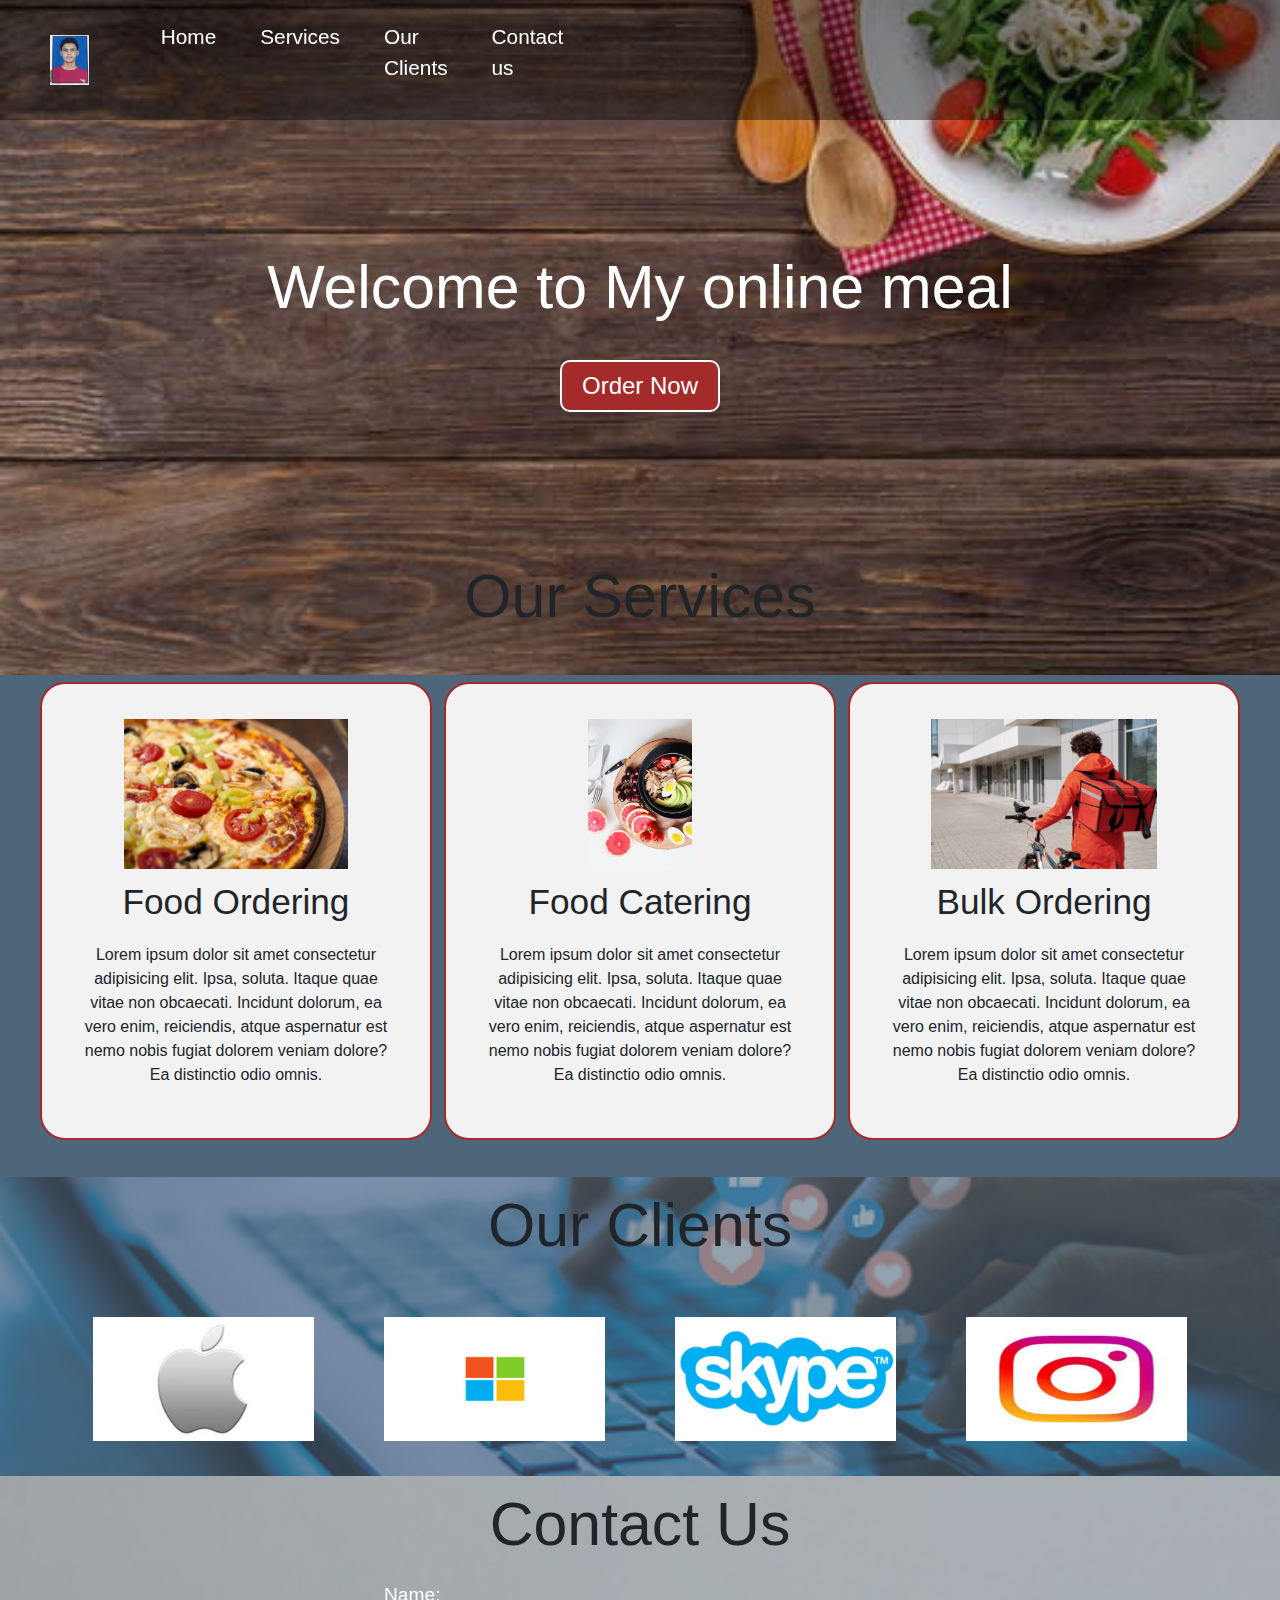
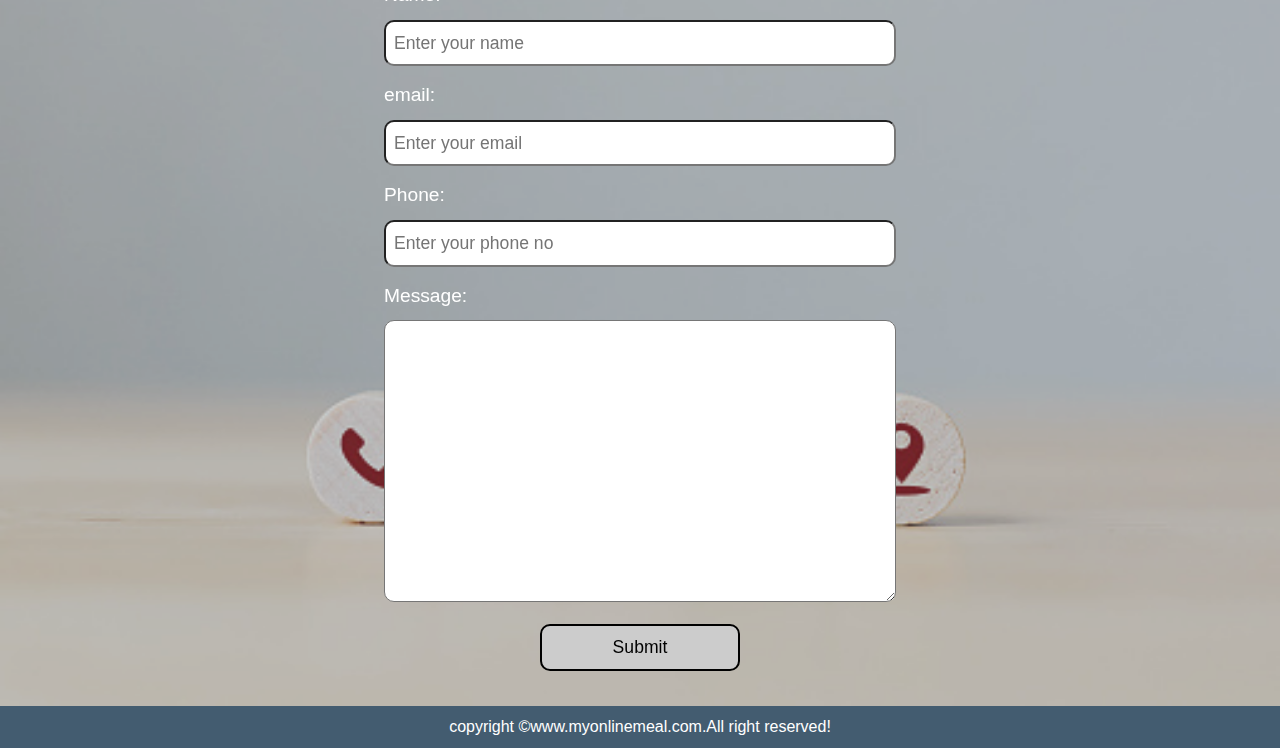
<file: index.html>
<!DOCTYPE html>
<html lang="en">
<html>
    <head>
        <meta charset="UTF-8">
        <meta name="viewport" content="width=device-width,initial-scale=1.0">
        <meta http-equiv="X-UA-compatible" content="ie=edge">
        <link rel="stylesheet" href="fontawesome.min.css" />
        <link rel="stylesheet" href="bootstrap.min.css">
        <link rel="stylesheet" href="style.css">
        <link rel="stylesheet" media="screen and (max-width:1220px)" href="phone.css">
        
        <!-- https://getbootstrap.com/ -->
        <title>
            Best online food delivery
        </title>
    </head>
    <body>
        <nav id="navbar">
            <div id="logo">
                <img src="img/logo.jpg" alt="myonlinemeal.com">
            </div>

            <ul>
                <li class="item"><a href="#home">Home</a></li>
                <li class="item"><a href="#services-container">Services</a></li>
                <li class="item"><a href="#client-section">Our Clients</a></li>
                <li class="item"><a href="#contact">Contact us</a></li>
            </ul>
            <ul class="navbar-nav">
                <li class="nav-item">
                    <a class="nav-link d-block" href="login.html">
                         <b>Login</b>
                    </a>
                </li>
            </ul>
        </nav>

        <section id="home">
            <h1 class="h-primary">Welcome to My online meal</h1>
            <button class="btn">Order Now</button>
        </section>

        <section id="services-container">
            <h1 class="h-primary center">Our Services</h1>
            <div id="services"> 
                <div class="box">
                    <img src="img/pizza.jpeg" alt="">
                    <h2 class="h-secondary center">Food Ordering</h2>
                    <p class="center">Lorem ipsum dolor sit amet consectetur adipisicing elit. Ipsa, soluta. Itaque quae vitae non obcaecati. Incidunt dolorum, ea vero enim, reiciendis, atque aspernatur est nemo nobis fugiat dolorem veniam dolore? Ea distinctio odio omnis.</p>
                </div>
                <div class="box">
                    <img src="img/dish.jpeg" alt="">
                    <h2 class="h-secondary center">Food Catering</h2>
                    <p class="center">Lorem ipsum dolor sit amet consectetur adipisicing elit. Ipsa, soluta. Itaque quae vitae non obcaecati. Incidunt dolorum, ea vero enim, reiciendis, atque aspernatur est nemo nobis fugiat dolorem veniam dolore? Ea distinctio odio omnis.</p>
                </div>
                <div class="box">
                    <img src="img/delivery.jpeg" alt="">
                    <h2 class="h-secondary center">Bulk Ordering</h2>
                    <p class="center">Lorem ipsum dolor sit amet consectetur adipisicing elit. Ipsa, soluta. Itaque quae vitae non obcaecati. Incidunt dolorum, ea vero enim, reiciendis, atque aspernatur est nemo nobis fugiat dolorem veniam dolore? Ea distinctio odio omnis.</p>
                </div>
            </div>  
        </section>

        <section id="client-section">
            <h1 class="h-primary center">Our Clients</h1>
            <div id="clients">
                <div class="client-item">
                    <img src="img/apple.jpg" alt="Our Client">
                </div>

                <div class="client-item">
                    <img src="img/microsoft.jpg"  alt="Our Client">
                </div>

                <div class="client-item">
                    <img src="img/skype.jpg" alt="Our Client">
                </div>

                <div class="client-item">
                    <img src="img/instagram.jpg" alt="Our Client">
                </div>
            </div>
        </section>

        <section id="contact">
            <h1 class="h-primary center">Contact Us</h1>
            <div id="contact-box">
                <form action="">
                    <div class="form-group">
                        <label for="name">Name:  </label>
                        <input type="text" name="name" id="name" placeholder="Enter your name">
                    </div>

                    <div class="form-group">
                        <label for="email">email:  </label>
                        <input type="email" name="email" id="email" placeholder="Enter your email">
                    </div>

                    <div class="form-group">
                        <label for="phone">Phone:  </label>
                        <input type="phone" name="phone" id="phone" placeholder="Enter your phone no" pattern="[1-9]{1}[0-9]{9}" maxlength="10">
                    </div>

                    <div class="form-group">
                        <label for="message">Message:  </label>
                        <textarea name="Message" id="message" cols="30" rows="10"></textarea>
                    </div>

                    <div class="submit">
                        <input type="submit" id="submit" value="Submit" style="width: 200px;">
                    </div>
                </form>
            </div>
        </section>

        <footer>
            <div class="center">
                copyright &copy;www.myonlinemeal.com.All right reserved!
            </div>
        </footer>
        <script>

        </script>
    </body>
</html>
</file>
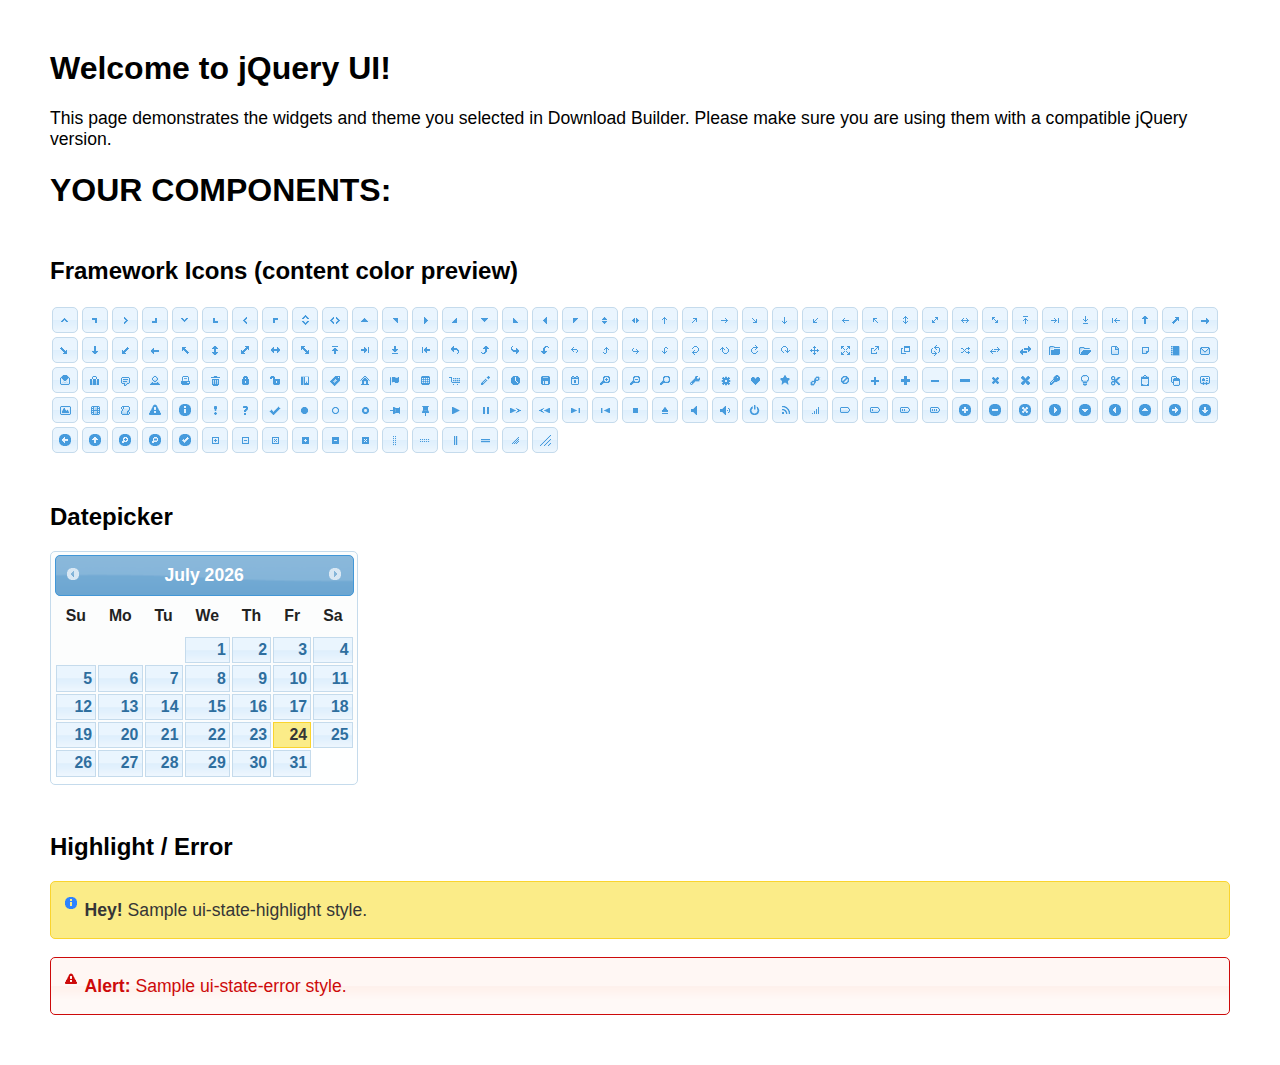
<file: jquery-ui-datepicker/index.html>
<!doctype html>
<html lang="us">
<head>
	<meta charset="utf-8">
	<title>jQuery UI Example Page</title>
	<link href="jquery-ui.css" rel="stylesheet">
	<style>
	body{
		font-family: "Trebuchet MS", sans-serif;
		margin: 50px;
	}
	.demoHeaders {
		margin-top: 2em;
	}
	#dialog-link {
		padding: .4em 1em .4em 20px;
		text-decoration: none;
		position: relative;
	}
	#dialog-link span.ui-icon {
		margin: 0 5px 0 0;
		position: absolute;
		left: .2em;
		top: 50%;
		margin-top: -8px;
	}
	#icons {
		margin: 0;
		padding: 0;
	}
	#icons li {
		margin: 2px;
		position: relative;
		padding: 4px 0;
		cursor: pointer;
		float: left;
		list-style: none;
	}
	#icons span.ui-icon {
		float: left;
		margin: 0 4px;
	}
	.fakewindowcontain .ui-widget-overlay {
		position: absolute;
	}
	select {
		width: 200px;
	}
	</style>
</head>
<body>

<h1>Welcome to jQuery UI!</h1>

<div class="ui-widget">
	<p>This page demonstrates the widgets and theme you selected in Download Builder. Please make sure you are using them with a compatible jQuery version.</p>
</div>

<h1>YOUR COMPONENTS:</h1>
















<h2 class="demoHeaders">Framework Icons (content color preview)</h2>
<ul id="icons" class="ui-widget ui-helper-clearfix">
	<li class="ui-state-default ui-corner-all" title=".ui-icon-caret-1-n"><span class="ui-icon ui-icon-caret-1-n"></span></li>
	<li class="ui-state-default ui-corner-all" title=".ui-icon-caret-1-ne"><span class="ui-icon ui-icon-caret-1-ne"></span></li>
	<li class="ui-state-default ui-corner-all" title=".ui-icon-caret-1-e"><span class="ui-icon ui-icon-caret-1-e"></span></li>
	<li class="ui-state-default ui-corner-all" title=".ui-icon-caret-1-se"><span class="ui-icon ui-icon-caret-1-se"></span></li>
	<li class="ui-state-default ui-corner-all" title=".ui-icon-caret-1-s"><span class="ui-icon ui-icon-caret-1-s"></span></li>
	<li class="ui-state-default ui-corner-all" title=".ui-icon-caret-1-sw"><span class="ui-icon ui-icon-caret-1-sw"></span></li>
	<li class="ui-state-default ui-corner-all" title=".ui-icon-caret-1-w"><span class="ui-icon ui-icon-caret-1-w"></span></li>
	<li class="ui-state-default ui-corner-all" title=".ui-icon-caret-1-nw"><span class="ui-icon ui-icon-caret-1-nw"></span></li>
	<li class="ui-state-default ui-corner-all" title=".ui-icon-caret-2-n-s"><span class="ui-icon ui-icon-caret-2-n-s"></span></li>
	<li class="ui-state-default ui-corner-all" title=".ui-icon-caret-2-e-w"><span class="ui-icon ui-icon-caret-2-e-w"></span></li>
	<li class="ui-state-default ui-corner-all" title=".ui-icon-triangle-1-n"><span class="ui-icon ui-icon-triangle-1-n"></span></li>
	<li class="ui-state-default ui-corner-all" title=".ui-icon-triangle-1-ne"><span class="ui-icon ui-icon-triangle-1-ne"></span></li>
	<li class="ui-state-default ui-corner-all" title=".ui-icon-triangle-1-e"><span class="ui-icon ui-icon-triangle-1-e"></span></li>
	<li class="ui-state-default ui-corner-all" title=".ui-icon-triangle-1-se"><span class="ui-icon ui-icon-triangle-1-se"></span></li>
	<li class="ui-state-default ui-corner-all" title=".ui-icon-triangle-1-s"><span class="ui-icon ui-icon-triangle-1-s"></span></li>
	<li class="ui-state-default ui-corner-all" title=".ui-icon-triangle-1-sw"><span class="ui-icon ui-icon-triangle-1-sw"></span></li>
	<li class="ui-state-default ui-corner-all" title=".ui-icon-triangle-1-w"><span class="ui-icon ui-icon-triangle-1-w"></span></li>
	<li class="ui-state-default ui-corner-all" title=".ui-icon-triangle-1-nw"><span class="ui-icon ui-icon-triangle-1-nw"></span></li>
	<li class="ui-state-default ui-corner-all" title=".ui-icon-triangle-2-n-s"><span class="ui-icon ui-icon-triangle-2-n-s"></span></li>
	<li class="ui-state-default ui-corner-all" title=".ui-icon-triangle-2-e-w"><span class="ui-icon ui-icon-triangle-2-e-w"></span></li>
	<li class="ui-state-default ui-corner-all" title=".ui-icon-arrow-1-n"><span class="ui-icon ui-icon-arrow-1-n"></span></li>
	<li class="ui-state-default ui-corner-all" title=".ui-icon-arrow-1-ne"><span class="ui-icon ui-icon-arrow-1-ne"></span></li>
	<li class="ui-state-default ui-corner-all" title=".ui-icon-arrow-1-e"><span class="ui-icon ui-icon-arrow-1-e"></span></li>
	<li class="ui-state-default ui-corner-all" title=".ui-icon-arrow-1-se"><span class="ui-icon ui-icon-arrow-1-se"></span></li>
	<li class="ui-state-default ui-corner-all" title=".ui-icon-arrow-1-s"><span class="ui-icon ui-icon-arrow-1-s"></span></li>
	<li class="ui-state-default ui-corner-all" title=".ui-icon-arrow-1-sw"><span class="ui-icon ui-icon-arrow-1-sw"></span></li>
	<li class="ui-state-default ui-corner-all" title=".ui-icon-arrow-1-w"><span class="ui-icon ui-icon-arrow-1-w"></span></li>
	<li class="ui-state-default ui-corner-all" title=".ui-icon-arrow-1-nw"><span class="ui-icon ui-icon-arrow-1-nw"></span></li>
	<li class="ui-state-default ui-corner-all" title=".ui-icon-arrow-2-n-s"><span class="ui-icon ui-icon-arrow-2-n-s"></span></li>
	<li class="ui-state-default ui-corner-all" title=".ui-icon-arrow-2-ne-sw"><span class="ui-icon ui-icon-arrow-2-ne-sw"></span></li>
	<li class="ui-state-default ui-corner-all" title=".ui-icon-arrow-2-e-w"><span class="ui-icon ui-icon-arrow-2-e-w"></span></li>
	<li class="ui-state-default ui-corner-all" title=".ui-icon-arrow-2-se-nw"><span class="ui-icon ui-icon-arrow-2-se-nw"></span></li>
	<li class="ui-state-default ui-corner-all" title=".ui-icon-arrowstop-1-n"><span class="ui-icon ui-icon-arrowstop-1-n"></span></li>
	<li class="ui-state-default ui-corner-all" title=".ui-icon-arrowstop-1-e"><span class="ui-icon ui-icon-arrowstop-1-e"></span></li>
	<li class="ui-state-default ui-corner-all" title=".ui-icon-arrowstop-1-s"><span class="ui-icon ui-icon-arrowstop-1-s"></span></li>
	<li class="ui-state-default ui-corner-all" title=".ui-icon-arrowstop-1-w"><span class="ui-icon ui-icon-arrowstop-1-w"></span></li>
	<li class="ui-state-default ui-corner-all" title=".ui-icon-arrowthick-1-n"><span class="ui-icon ui-icon-arrowthick-1-n"></span></li>
	<li class="ui-state-default ui-corner-all" title=".ui-icon-arrowthick-1-ne"><span class="ui-icon ui-icon-arrowthick-1-ne"></span></li>
	<li class="ui-state-default ui-corner-all" title=".ui-icon-arrowthick-1-e"><span class="ui-icon ui-icon-arrowthick-1-e"></span></li>
	<li class="ui-state-default ui-corner-all" title=".ui-icon-arrowthick-1-se"><span class="ui-icon ui-icon-arrowthick-1-se"></span></li>
	<li class="ui-state-default ui-corner-all" title=".ui-icon-arrowthick-1-s"><span class="ui-icon ui-icon-arrowthick-1-s"></span></li>
	<li class="ui-state-default ui-corner-all" title=".ui-icon-arrowthick-1-sw"><span class="ui-icon ui-icon-arrowthick-1-sw"></span></li>
	<li class="ui-state-default ui-corner-all" title=".ui-icon-arrowthick-1-w"><span class="ui-icon ui-icon-arrowthick-1-w"></span></li>
	<li class="ui-state-default ui-corner-all" title=".ui-icon-arrowthick-1-nw"><span class="ui-icon ui-icon-arrowthick-1-nw"></span></li>
	<li class="ui-state-default ui-corner-all" title=".ui-icon-arrowthick-2-n-s"><span class="ui-icon ui-icon-arrowthick-2-n-s"></span></li>
	<li class="ui-state-default ui-corner-all" title=".ui-icon-arrowthick-2-ne-sw"><span class="ui-icon ui-icon-arrowthick-2-ne-sw"></span></li>
	<li class="ui-state-default ui-corner-all" title=".ui-icon-arrowthick-2-e-w"><span class="ui-icon ui-icon-arrowthick-2-e-w"></span></li>
	<li class="ui-state-default ui-corner-all" title=".ui-icon-arrowthick-2-se-nw"><span class="ui-icon ui-icon-arrowthick-2-se-nw"></span></li>
	<li class="ui-state-default ui-corner-all" title=".ui-icon-arrowthickstop-1-n"><span class="ui-icon ui-icon-arrowthickstop-1-n"></span></li>
	<li class="ui-state-default ui-corner-all" title=".ui-icon-arrowthickstop-1-e"><span class="ui-icon ui-icon-arrowthickstop-1-e"></span></li>
	<li class="ui-state-default ui-corner-all" title=".ui-icon-arrowthickstop-1-s"><span class="ui-icon ui-icon-arrowthickstop-1-s"></span></li>
	<li class="ui-state-default ui-corner-all" title=".ui-icon-arrowthickstop-1-w"><span class="ui-icon ui-icon-arrowthickstop-1-w"></span></li>
	<li class="ui-state-default ui-corner-all" title=".ui-icon-arrowreturnthick-1-w"><span class="ui-icon ui-icon-arrowreturnthick-1-w"></span></li>
	<li class="ui-state-default ui-corner-all" title=".ui-icon-arrowreturnthick-1-n"><span class="ui-icon ui-icon-arrowreturnthick-1-n"></span></li>
	<li class="ui-state-default ui-corner-all" title=".ui-icon-arrowreturnthick-1-e"><span class="ui-icon ui-icon-arrowreturnthick-1-e"></span></li>
	<li class="ui-state-default ui-corner-all" title=".ui-icon-arrowreturnthick-1-s"><span class="ui-icon ui-icon-arrowreturnthick-1-s"></span></li>
	<li class="ui-state-default ui-corner-all" title=".ui-icon-arrowreturn-1-w"><span class="ui-icon ui-icon-arrowreturn-1-w"></span></li>
	<li class="ui-state-default ui-corner-all" title=".ui-icon-arrowreturn-1-n"><span class="ui-icon ui-icon-arrowreturn-1-n"></span></li>
	<li class="ui-state-default ui-corner-all" title=".ui-icon-arrowreturn-1-e"><span class="ui-icon ui-icon-arrowreturn-1-e"></span></li>
	<li class="ui-state-default ui-corner-all" title=".ui-icon-arrowreturn-1-s"><span class="ui-icon ui-icon-arrowreturn-1-s"></span></li>
	<li class="ui-state-default ui-corner-all" title=".ui-icon-arrowrefresh-1-w"><span class="ui-icon ui-icon-arrowrefresh-1-w"></span></li>
	<li class="ui-state-default ui-corner-all" title=".ui-icon-arrowrefresh-1-n"><span class="ui-icon ui-icon-arrowrefresh-1-n"></span></li>
	<li class="ui-state-default ui-corner-all" title=".ui-icon-arrowrefresh-1-e"><span class="ui-icon ui-icon-arrowrefresh-1-e"></span></li>
	<li class="ui-state-default ui-corner-all" title=".ui-icon-arrowrefresh-1-s"><span class="ui-icon ui-icon-arrowrefresh-1-s"></span></li>
	<li class="ui-state-default ui-corner-all" title=".ui-icon-arrow-4"><span class="ui-icon ui-icon-arrow-4"></span></li>
	<li class="ui-state-default ui-corner-all" title=".ui-icon-arrow-4-diag"><span class="ui-icon ui-icon-arrow-4-diag"></span></li>
	<li class="ui-state-default ui-corner-all" title=".ui-icon-extlink"><span class="ui-icon ui-icon-extlink"></span></li>
	<li class="ui-state-default ui-corner-all" title=".ui-icon-newwin"><span class="ui-icon ui-icon-newwin"></span></li>
	<li class="ui-state-default ui-corner-all" title=".ui-icon-refresh"><span class="ui-icon ui-icon-refresh"></span></li>
	<li class="ui-state-default ui-corner-all" title=".ui-icon-shuffle"><span class="ui-icon ui-icon-shuffle"></span></li>
	<li class="ui-state-default ui-corner-all" title=".ui-icon-transfer-e-w"><span class="ui-icon ui-icon-transfer-e-w"></span></li>
	<li class="ui-state-default ui-corner-all" title=".ui-icon-transferthick-e-w"><span class="ui-icon ui-icon-transferthick-e-w"></span></li>
	<li class="ui-state-default ui-corner-all" title=".ui-icon-folder-collapsed"><span class="ui-icon ui-icon-folder-collapsed"></span></li>
	<li class="ui-state-default ui-corner-all" title=".ui-icon-folder-open"><span class="ui-icon ui-icon-folder-open"></span></li>
	<li class="ui-state-default ui-corner-all" title=".ui-icon-document"><span class="ui-icon ui-icon-document"></span></li>
	<li class="ui-state-default ui-corner-all" title=".ui-icon-document-b"><span class="ui-icon ui-icon-document-b"></span></li>
	<li class="ui-state-default ui-corner-all" title=".ui-icon-note"><span class="ui-icon ui-icon-note"></span></li>
	<li class="ui-state-default ui-corner-all" title=".ui-icon-mail-closed"><span class="ui-icon ui-icon-mail-closed"></span></li>
	<li class="ui-state-default ui-corner-all" title=".ui-icon-mail-open"><span class="ui-icon ui-icon-mail-open"></span></li>
	<li class="ui-state-default ui-corner-all" title=".ui-icon-suitcase"><span class="ui-icon ui-icon-suitcase"></span></li>
	<li class="ui-state-default ui-corner-all" title=".ui-icon-comment"><span class="ui-icon ui-icon-comment"></span></li>
	<li class="ui-state-default ui-corner-all" title=".ui-icon-person"><span class="ui-icon ui-icon-person"></span></li>
	<li class="ui-state-default ui-corner-all" title=".ui-icon-print"><span class="ui-icon ui-icon-print"></span></li>
	<li class="ui-state-default ui-corner-all" title=".ui-icon-trash"><span class="ui-icon ui-icon-trash"></span></li>
	<li class="ui-state-default ui-corner-all" title=".ui-icon-locked"><span class="ui-icon ui-icon-locked"></span></li>
	<li class="ui-state-default ui-corner-all" title=".ui-icon-unlocked"><span class="ui-icon ui-icon-unlocked"></span></li>
	<li class="ui-state-default ui-corner-all" title=".ui-icon-bookmark"><span class="ui-icon ui-icon-bookmark"></span></li>
	<li class="ui-state-default ui-corner-all" title=".ui-icon-tag"><span class="ui-icon ui-icon-tag"></span></li>
	<li class="ui-state-default ui-corner-all" title=".ui-icon-home"><span class="ui-icon ui-icon-home"></span></li>
	<li class="ui-state-default ui-corner-all" title=".ui-icon-flag"><span class="ui-icon ui-icon-flag"></span></li>
	<li class="ui-state-default ui-corner-all" title=".ui-icon-calculator"><span class="ui-icon ui-icon-calculator"></span></li>
	<li class="ui-state-default ui-corner-all" title=".ui-icon-cart"><span class="ui-icon ui-icon-cart"></span></li>
	<li class="ui-state-default ui-corner-all" title=".ui-icon-pencil"><span class="ui-icon ui-icon-pencil"></span></li>
	<li class="ui-state-default ui-corner-all" title=".ui-icon-clock"><span class="ui-icon ui-icon-clock"></span></li>
	<li class="ui-state-default ui-corner-all" title=".ui-icon-disk"><span class="ui-icon ui-icon-disk"></span></li>
	<li class="ui-state-default ui-corner-all" title=".ui-icon-calendar"><span class="ui-icon ui-icon-calendar"></span></li>
	<li class="ui-state-default ui-corner-all" title=".ui-icon-zoomin"><span class="ui-icon ui-icon-zoomin"></span></li>
	<li class="ui-state-default ui-corner-all" title=".ui-icon-zoomout"><span class="ui-icon ui-icon-zoomout"></span></li>
	<li class="ui-state-default ui-corner-all" title=".ui-icon-search"><span class="ui-icon ui-icon-search"></span></li>
	<li class="ui-state-default ui-corner-all" title=".ui-icon-wrench"><span class="ui-icon ui-icon-wrench"></span></li>
	<li class="ui-state-default ui-corner-all" title=".ui-icon-gear"><span class="ui-icon ui-icon-gear"></span></li>
	<li class="ui-state-default ui-corner-all" title=".ui-icon-heart"><span class="ui-icon ui-icon-heart"></span></li>
	<li class="ui-state-default ui-corner-all" title=".ui-icon-star"><span class="ui-icon ui-icon-star"></span></li>
	<li class="ui-state-default ui-corner-all" title=".ui-icon-link"><span class="ui-icon ui-icon-link"></span></li>
	<li class="ui-state-default ui-corner-all" title=".ui-icon-cancel"><span class="ui-icon ui-icon-cancel"></span></li>
	<li class="ui-state-default ui-corner-all" title=".ui-icon-plus"><span class="ui-icon ui-icon-plus"></span></li>
	<li class="ui-state-default ui-corner-all" title=".ui-icon-plusthick"><span class="ui-icon ui-icon-plusthick"></span></li>
	<li class="ui-state-default ui-corner-all" title=".ui-icon-minus"><span class="ui-icon ui-icon-minus"></span></li>
	<li class="ui-state-default ui-corner-all" title=".ui-icon-minusthick"><span class="ui-icon ui-icon-minusthick"></span></li>
	<li class="ui-state-default ui-corner-all" title=".ui-icon-close"><span class="ui-icon ui-icon-close"></span></li>
	<li class="ui-state-default ui-corner-all" title=".ui-icon-closethick"><span class="ui-icon ui-icon-closethick"></span></li>
	<li class="ui-state-default ui-corner-all" title=".ui-icon-key"><span class="ui-icon ui-icon-key"></span></li>
	<li class="ui-state-default ui-corner-all" title=".ui-icon-lightbulb"><span class="ui-icon ui-icon-lightbulb"></span></li>
	<li class="ui-state-default ui-corner-all" title=".ui-icon-scissors"><span class="ui-icon ui-icon-scissors"></span></li>
	<li class="ui-state-default ui-corner-all" title=".ui-icon-clipboard"><span class="ui-icon ui-icon-clipboard"></span></li>
	<li class="ui-state-default ui-corner-all" title=".ui-icon-copy"><span class="ui-icon ui-icon-copy"></span></li>
	<li class="ui-state-default ui-corner-all" title=".ui-icon-contact"><span class="ui-icon ui-icon-contact"></span></li>
	<li class="ui-state-default ui-corner-all" title=".ui-icon-image"><span class="ui-icon ui-icon-image"></span></li>
	<li class="ui-state-default ui-corner-all" title=".ui-icon-video"><span class="ui-icon ui-icon-video"></span></li>
	<li class="ui-state-default ui-corner-all" title=".ui-icon-script"><span class="ui-icon ui-icon-script"></span></li>
	<li class="ui-state-default ui-corner-all" title=".ui-icon-alert"><span class="ui-icon ui-icon-alert"></span></li>
	<li class="ui-state-default ui-corner-all" title=".ui-icon-info"><span class="ui-icon ui-icon-info"></span></li>
	<li class="ui-state-default ui-corner-all" title=".ui-icon-notice"><span class="ui-icon ui-icon-notice"></span></li>
	<li class="ui-state-default ui-corner-all" title=".ui-icon-help"><span class="ui-icon ui-icon-help"></span></li>
	<li class="ui-state-default ui-corner-all" title=".ui-icon-check"><span class="ui-icon ui-icon-check"></span></li>
	<li class="ui-state-default ui-corner-all" title=".ui-icon-bullet"><span class="ui-icon ui-icon-bullet"></span></li>
	<li class="ui-state-default ui-corner-all" title=".ui-icon-radio-off"><span class="ui-icon ui-icon-radio-off"></span></li>
	<li class="ui-state-default ui-corner-all" title=".ui-icon-radio-on"><span class="ui-icon ui-icon-radio-on"></span></li>
	<li class="ui-state-default ui-corner-all" title=".ui-icon-pin-w"><span class="ui-icon ui-icon-pin-w"></span></li>
	<li class="ui-state-default ui-corner-all" title=".ui-icon-pin-s"><span class="ui-icon ui-icon-pin-s"></span></li>
	<li class="ui-state-default ui-corner-all" title=".ui-icon-play"><span class="ui-icon ui-icon-play"></span></li>
	<li class="ui-state-default ui-corner-all" title=".ui-icon-pause"><span class="ui-icon ui-icon-pause"></span></li>
	<li class="ui-state-default ui-corner-all" title=".ui-icon-seek-next"><span class="ui-icon ui-icon-seek-next"></span></li>
	<li class="ui-state-default ui-corner-all" title=".ui-icon-seek-prev"><span class="ui-icon ui-icon-seek-prev"></span></li>
	<li class="ui-state-default ui-corner-all" title=".ui-icon-seek-end"><span class="ui-icon ui-icon-seek-end"></span></li>
	<li class="ui-state-default ui-corner-all" title=".ui-icon-seek-first"><span class="ui-icon ui-icon-seek-first"></span></li>
	<li class="ui-state-default ui-corner-all" title=".ui-icon-stop"><span class="ui-icon ui-icon-stop"></span></li>
	<li class="ui-state-default ui-corner-all" title=".ui-icon-eject"><span class="ui-icon ui-icon-eject"></span></li>
	<li class="ui-state-default ui-corner-all" title=".ui-icon-volume-off"><span class="ui-icon ui-icon-volume-off"></span></li>
	<li class="ui-state-default ui-corner-all" title=".ui-icon-volume-on"><span class="ui-icon ui-icon-volume-on"></span></li>
	<li class="ui-state-default ui-corner-all" title=".ui-icon-power"><span class="ui-icon ui-icon-power"></span></li>
	<li class="ui-state-default ui-corner-all" title=".ui-icon-signal-diag"><span class="ui-icon ui-icon-signal-diag"></span></li>
	<li class="ui-state-default ui-corner-all" title=".ui-icon-signal"><span class="ui-icon ui-icon-signal"></span></li>
	<li class="ui-state-default ui-corner-all" title=".ui-icon-battery-0"><span class="ui-icon ui-icon-battery-0"></span></li>
	<li class="ui-state-default ui-corner-all" title=".ui-icon-battery-1"><span class="ui-icon ui-icon-battery-1"></span></li>
	<li class="ui-state-default ui-corner-all" title=".ui-icon-battery-2"><span class="ui-icon ui-icon-battery-2"></span></li>
	<li class="ui-state-default ui-corner-all" title=".ui-icon-battery-3"><span class="ui-icon ui-icon-battery-3"></span></li>
	<li class="ui-state-default ui-corner-all" title=".ui-icon-circle-plus"><span class="ui-icon ui-icon-circle-plus"></span></li>
	<li class="ui-state-default ui-corner-all" title=".ui-icon-circle-minus"><span class="ui-icon ui-icon-circle-minus"></span></li>
	<li class="ui-state-default ui-corner-all" title=".ui-icon-circle-close"><span class="ui-icon ui-icon-circle-close"></span></li>
	<li class="ui-state-default ui-corner-all" title=".ui-icon-circle-triangle-e"><span class="ui-icon ui-icon-circle-triangle-e"></span></li>
	<li class="ui-state-default ui-corner-all" title=".ui-icon-circle-triangle-s"><span class="ui-icon ui-icon-circle-triangle-s"></span></li>
	<li class="ui-state-default ui-corner-all" title=".ui-icon-circle-triangle-w"><span class="ui-icon ui-icon-circle-triangle-w"></span></li>
	<li class="ui-state-default ui-corner-all" title=".ui-icon-circle-triangle-n"><span class="ui-icon ui-icon-circle-triangle-n"></span></li>
	<li class="ui-state-default ui-corner-all" title=".ui-icon-circle-arrow-e"><span class="ui-icon ui-icon-circle-arrow-e"></span></li>
	<li class="ui-state-default ui-corner-all" title=".ui-icon-circle-arrow-s"><span class="ui-icon ui-icon-circle-arrow-s"></span></li>
	<li class="ui-state-default ui-corner-all" title=".ui-icon-circle-arrow-w"><span class="ui-icon ui-icon-circle-arrow-w"></span></li>
	<li class="ui-state-default ui-corner-all" title=".ui-icon-circle-arrow-n"><span class="ui-icon ui-icon-circle-arrow-n"></span></li>
	<li class="ui-state-default ui-corner-all" title=".ui-icon-circle-zoomin"><span class="ui-icon ui-icon-circle-zoomin"></span></li>
	<li class="ui-state-default ui-corner-all" title=".ui-icon-circle-zoomout"><span class="ui-icon ui-icon-circle-zoomout"></span></li>
	<li class="ui-state-default ui-corner-all" title=".ui-icon-circle-check"><span class="ui-icon ui-icon-circle-check"></span></li>
	<li class="ui-state-default ui-corner-all" title=".ui-icon-circlesmall-plus"><span class="ui-icon ui-icon-circlesmall-plus"></span></li>
	<li class="ui-state-default ui-corner-all" title=".ui-icon-circlesmall-minus"><span class="ui-icon ui-icon-circlesmall-minus"></span></li>
	<li class="ui-state-default ui-corner-all" title=".ui-icon-circlesmall-close"><span class="ui-icon ui-icon-circlesmall-close"></span></li>
	<li class="ui-state-default ui-corner-all" title=".ui-icon-squaresmall-plus"><span class="ui-icon ui-icon-squaresmall-plus"></span></li>
	<li class="ui-state-default ui-corner-all" title=".ui-icon-squaresmall-minus"><span class="ui-icon ui-icon-squaresmall-minus"></span></li>
	<li class="ui-state-default ui-corner-all" title=".ui-icon-squaresmall-close"><span class="ui-icon ui-icon-squaresmall-close"></span></li>
	<li class="ui-state-default ui-corner-all" title=".ui-icon-grip-dotted-vertical"><span class="ui-icon ui-icon-grip-dotted-vertical"></span></li>
	<li class="ui-state-default ui-corner-all" title=".ui-icon-grip-dotted-horizontal"><span class="ui-icon ui-icon-grip-dotted-horizontal"></span></li>
	<li class="ui-state-default ui-corner-all" title=".ui-icon-grip-solid-vertical"><span class="ui-icon ui-icon-grip-solid-vertical"></span></li>
	<li class="ui-state-default ui-corner-all" title=".ui-icon-grip-solid-horizontal"><span class="ui-icon ui-icon-grip-solid-horizontal"></span></li>
	<li class="ui-state-default ui-corner-all" title=".ui-icon-gripsmall-diagonal-se"><span class="ui-icon ui-icon-gripsmall-diagonal-se"></span></li>
	<li class="ui-state-default ui-corner-all" title=".ui-icon-grip-diagonal-se"><span class="ui-icon ui-icon-grip-diagonal-se"></span></li>
</ul>




<!-- Datepicker -->
<h2 class="demoHeaders">Datepicker</h2>
<div id="datepicker"></div>












<!-- Highlight / Error -->
<h2 class="demoHeaders">Highlight / Error</h2>
<div class="ui-widget">
	<div class="ui-state-highlight ui-corner-all" style="margin-top: 20px; padding: 0 .7em;">
		<p><span class="ui-icon ui-icon-info" style="float: left; margin-right: .3em;"></span>
		<strong>Hey!</strong> Sample ui-state-highlight style.</p>
	</div>
</div>
<br>
<div class="ui-widget">
	<div class="ui-state-error ui-corner-all" style="padding: 0 .7em;">
		<p><span class="ui-icon ui-icon-alert" style="float: left; margin-right: .3em;"></span>
		<strong>Alert:</strong> Sample ui-state-error style.</p>
	</div>
</div>

<script src="external/jquery/jquery.js"></script>
<script src="jquery-ui.js"></script>
<script>















$( "#datepicker" ).datepicker({
	inline: true
});














// Hover states on the static widgets
$( "#dialog-link, #icons li" ).hover(
	function() {
		$( this ).addClass( "ui-state-hover" );
	},
	function() {
		$( this ).removeClass( "ui-state-hover" );
	}
);
</script>
</body>
</html>
</file>
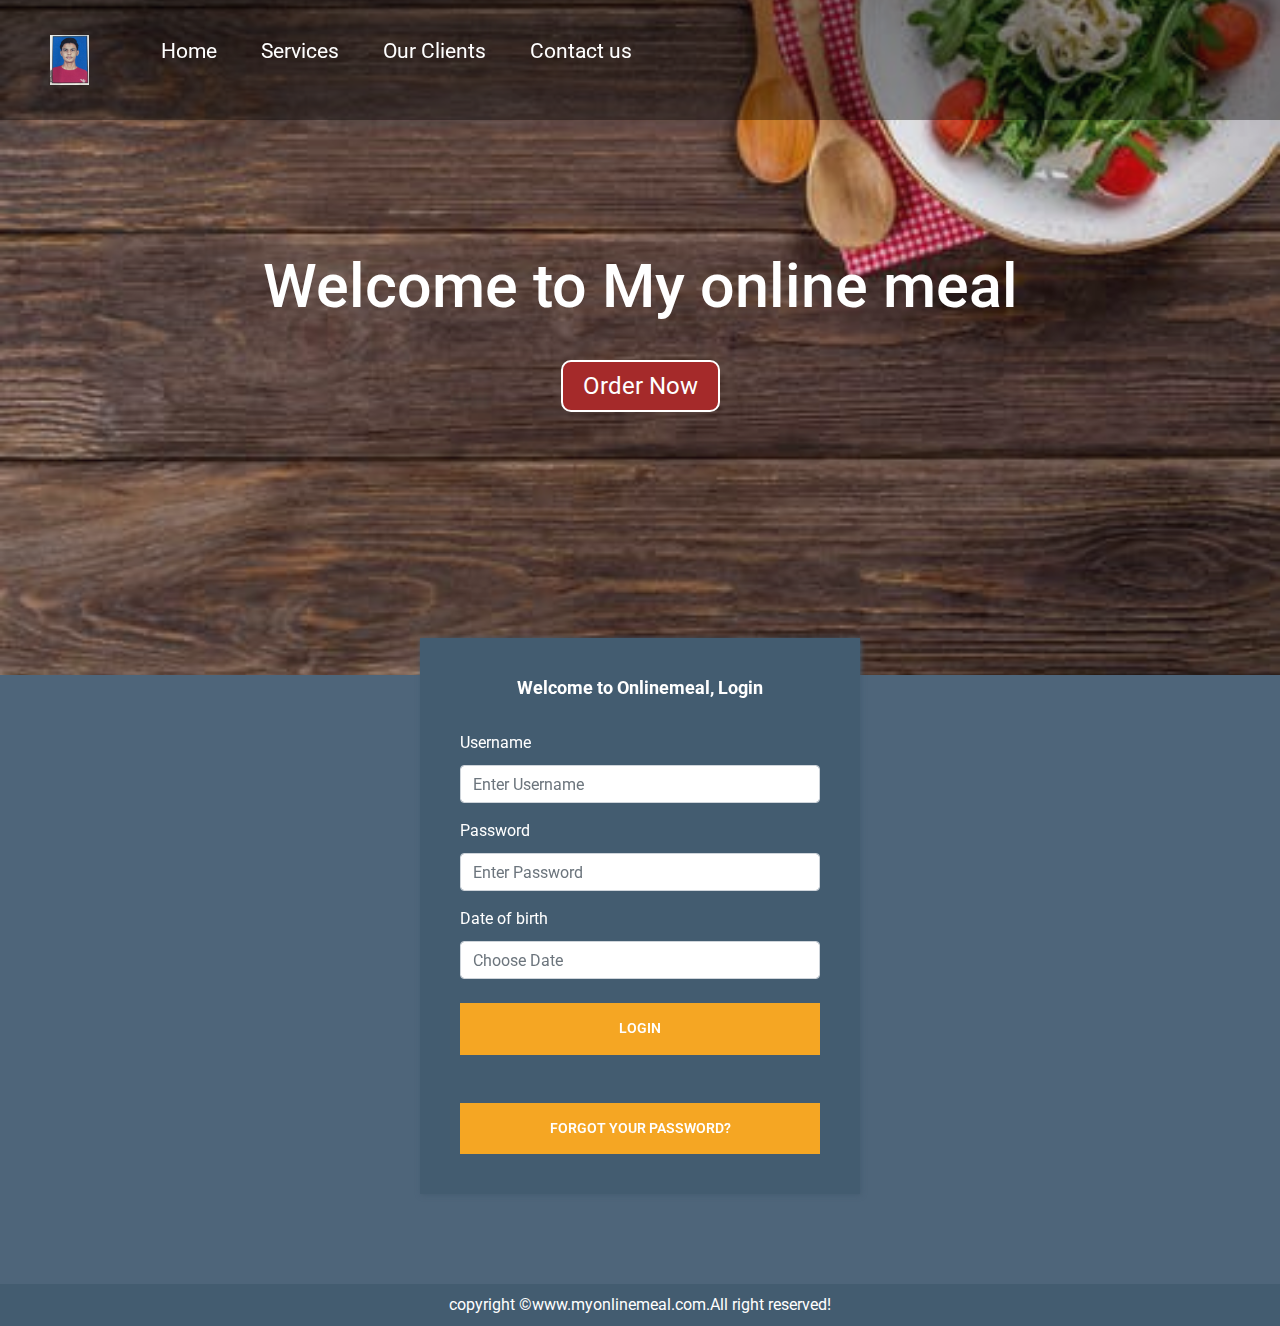
<file: login.html>
<!DOCTYPE html>
<html lang="en">
<html>
    <head>
        <meta charset="UTF-8">
        <meta name="viewport" content="width=device-width,initial-scale=1.0">
        <meta http-equiv="X-UA-compatible" content="ie=edge">
        <link rel="stylesheet" href="https://fonts.googleapis.com/css?family=Roboto:400,700" />
        <link rel="stylesheet" href="jquery-ui-datepicker/jquery-ui.min.css" type="text/css" />
        <link rel="stylesheet" href="fontawesome.min.css" />
        <link rel="stylesheet" href="bootstrap.min.css">
        <link rel="stylesheet" href="style.css">
        <link rel="stylesheet" media="screen and (max-width:1220px)" href="phone.css">
        <title>
            Login Page
        </title>
    </head>
    <body>
        <nav id="navbar">
            <div id="logo">
                <img src="img/logo.jpg" alt="myonlinemeal.com">
            </div>

            <ul>
                <li class="item"><a href="index.html">Home</a></li>
                <li class="item"><a href="index.html">Services</a></li>
                <li class="item"><a href="index.html">Our Clients</a></li>
                <li class="item"><a href="index.html">Contact us</a></li>
            </ul>
        </nav>
        
        <section id="home">
          <h1 class="h-primary">Welcome to My online meal</h1>
          <button class="btn">Order Now</button>
      </section>

        <div class="container tm-mt-big tm-mb-big">
            <div class="row">
              <div class="col-12 mx-auto tm-login-col">
                <div class="tm-bg-primary-dark tm-block tm-block-h-auto">
                  <div class="row">
                    <div class="col-12 text-center">
                      <h2 class="tm-block-title mb-4">Welcome to Onlinemeal, Login</h2>
                    </div>
                  </div>
                  <div class="row mt-2">
                    <div class="col-12">
                      <form action="index.html" method="post" class="tm-login-form">
                        <div class="form-group">
                          <label for="username">Username</label>
                          <input
                            name="username"
                            type="text"
                            placeholder="Enter Username"
                            class="form-control validate"
                            id="username"
                            value=""
                            required
                          />
                        </div>
                        <div class="form-group mt-3">
                          <label for="password">Password</label>
                          <input
                            name="password"
                            type="password"
                            placeholder="Enter Password"
                            class="form-control validate"
                            id="password"
                            value=""
                            required
                          />
                        </div>
                        <div class="form-group mt-3">
                            <label for="DOB">Date of birth </label>
                            <input
                              name="DOB"
                              type="DOB"
                              placeholder="Choose Date"
                              class="form-control validate"
                              id="DOB"
                              value=""
                              required
                            />
                          </div>
                        <div class="form-group mt-4">
                          <button
                            type="submit"
                            class="button button-primary btn-block text-uppercase"
                          >
                            Login
                          </button>
                        </div>
                        <button class="mt-5 button button-primary btn-block text-uppercase">
                          Forgot your password?
                        </button>
                      </form>
                    </div>
                  </div>
                </div>
              </div>
            </div>
          </div>


        <footer>
            <div class="center">
                copyright &copy;www.myonlinemeal.com.All right reserved!
            </div>
        </footer>
        
              <script src="js/jquery-3.3.1.min.js"></script>
                <!-- https://jquery.com/download/ -->
                <script src="jquery-ui-datepicker/jquery-ui.min.js"></script>
                <!-- https://jqueryui.com/download/ -->
                <script src="js/bootstrap.min.js"></script>
                <!-- https://getbootstrap.com/ -->
                <script>
                  $(function() {
                    $("#DOB").datepicker();
                  });
                </script>
              
    </body>
</html>
</file>
<file: style.css>
*
{
    margin:0;
    padding:0;
}
body{
    background-color: #4e657a;
}

html{
    scroll-behavior: smooth;
}

#navbar{
    display:flex;
    align-items:center;
    position:sticky;
    top:0px;
}

#logo{
    margin:10px 25px;
}

#logo img{
     height:50px;
     margin:25px 25px;
}

#navbar ul{
    display: flex;
}

#navbar::before{
    content: "";
    background-color: black;
    position: absolute;
    width: 100%;
    height:100%;
    z-index: -1;
    opacity: 0.4;
}
#navbar ul li{
    list-style: none;
    font-size: 1.3rem;
}

#navbar ul li a{
    color: white;
    display: block;
    padding: 3px 22px;
    border-radius: 20px;
    text-decoration:none;
}

#navbar ul li a:hover{
    background-color: white;
    color: black;
} 

#home{
    display: flex;
    flex-direction: column;
    padding: 3px 200px;
    height:428px;
    justify-content: center;
    align-items: center;
}

#home::before{
    content: "";
    background:url('img/plate.jpeg') no-repeat center center/cover;
    position: absolute;
    width: 100%;
    height:75%;
    top:0px;
    left:0px;
    z-index: -1;
    opacity: 0.9;
}

#home h1{
    color: white;
    text-align: center;
}
/*services section*/
#services{
    margin: 34px;
    display: flex;
}

#services .box{
    border: 2px solid brown;
    padding: 35px;
    margin:3px 6px;
    border-radius: 25px;
    background: #f2f2f2;           
}

#services .box img{
    height:150px;
    margin: auto;
    display: block;
    
}

#services .box p{
    font-family: Verdana, Geneva, Tahoma, sans-serif;
    font-size: 1.0rem;
}

/*client section*/
#client-section{
    position: relative;
}
#clients img{
    height: 124px;
}
#client-section::before{
    content: "";
    position: absolute;
    background: url('img/our clients1.jpg') no-repeat center center/cover;
    width: 100%;
    height: 100%;
    z-index: -1;
    opacity: 0.4;

}
#clients{
    display: flex;
    justify-content: center;
    align-items: center;
}
.client-item{
    padding: 35px;
}

/*Contact Section*/
#contact{
    position: relative;
}
#contact::before{
    content: "";
    position: absolute;
    width:100%;
    height:100%;
    background:url('img/contact us1.jpg') no-repeat center center/cover;
    z-index: -1;
    opacity: 0.7;
}
#contact-box{
    display:flex;
    justify-content:center;
    align-items: center;
    padding-bottom: 35px;
}
#contact-box input,#contact-box textarea{
    width:100%;
    padding: 0.5rem;
    border-radius: 10px;
    font-size: 1.1rem;
}
#contact-box form{
    width: 40%;
}
#contact-box label{
        font-size: 1.2rem;

}
footer{
    background: #435c70;
    color:white;
    padding: 9px 20px;
}
/*utility classes*/
.h-primary{
    font-family:-apple-system, BlinkMacSystemFont, 'Segoe UI', Roboto, Oxygen, Ubuntu, Cantarell, 'Open Sans', 'Helvetica Neue', sans-serif;
    font-size: 3.8rem;
    padding:12px;
}

.h-secondary{
    font-family: Verdana, Geneva, Tahoma, sans-serif;
    font-size: 2.2rem;
    padding:12px;
}

.btn{
    padding: 6px 20px;
    border: 2px solid white;
    background: brown;
    color: white;
    margin: 17px;
    font-size: 1.5rem;
    border-radius:10px;
    cursor: pointer;
}

form input[type='submit']{
    display: inline-block;
    padding: 5px 15px;
    background: #cccccc;
    border: 0 none;
    cursor: pointer;
    border: 2px solid black;
    border-radius: 10px;
}

form input[type='submit']:hover{
    background: gray;
}

.submit{
    text-align: center;
}

.center{
    text-align: center;
}


.navbar-nav{
    padding-left: 700px;
    padding-bottom: 15px;
}
.nav-item {
    text-align: center;
  }
  .nav-item:last-child {
    margin-right: 0;
  }
.tm-mt-big {
    margin-top: 90px;
  }
  .tm-mb-big {
    margin-bottom: 90px;
  }
  .tm-bg-primary-dark {
    background-color: #435c70;
  }
  .tm-login-col {
    max-width: 470px;
    
  }
  .tm-block-h-auto{
      min-height: 1px;;
      max-height: none;
      height: none;
  }
  .tm-block{
      padding: 40px;
      box-shadow: 1px 1px 5px 0 #455c71;
  }
  .tm-block-title {
    font-size: 1.1rem;
    font-weight: 700;
    color: #fff;
    margin-bottom: 30px;
  }
  .form-group {
    margin-bottom: 15px;
  }
  .form-group label {
    color: #fff;
    margin-bottom: 10px;
  }
  .button {
    border-radius: 0;
    padding: 13px 28px;
    transition: all 0.2s ease;
    max-width: 100%;
  }
  .button-primary {
    color: #fff;
    background-color: #f5a623;
    border: 2px solid #f5a623;
    font-size: 90%;
    font-weight: 600;
  }
.inner-addon{
    position: relative;
}
.inner-addon .glyphicon{
    position: absolute;
    padding:10px;
}
.right-addon .glyphicon{
    right: 0px;
}
.right-addon input{
    padding-right:20px;
}
</file>
<file: phone.css>
/*navigation*/
#navbar{
    flex-direction: column;
}
#navbar ul li a{
    font-size: 1rem;
    padding: 0px 7px;
    padding-bottom: 10px;
}
.navbar-nav{
    font-size: 1rem;
    padding: 0px 7px;
    padding-bottom: 10px;
}
/*home section*/
#home{
    height:350px;
    padding: 3px 68px;
}
#home::before{
    height:480px; 
}
/*services section*/
#services{
    flex-direction: column;
}
/*client section*/
#clients{
    flex-wrap: wrap;
}

#clients img{
    width:66px;
    padding:2px 6px;
    height:auto;
}
/*contact section*/
#contact-box form{
    width: 80%;
}
/*footer*/
/*utility classes*/
.h-primary{
    font-size: 25px;
}
.btn{
    font-size: 14px;
    padding: 4px 8px;
}
</file>
